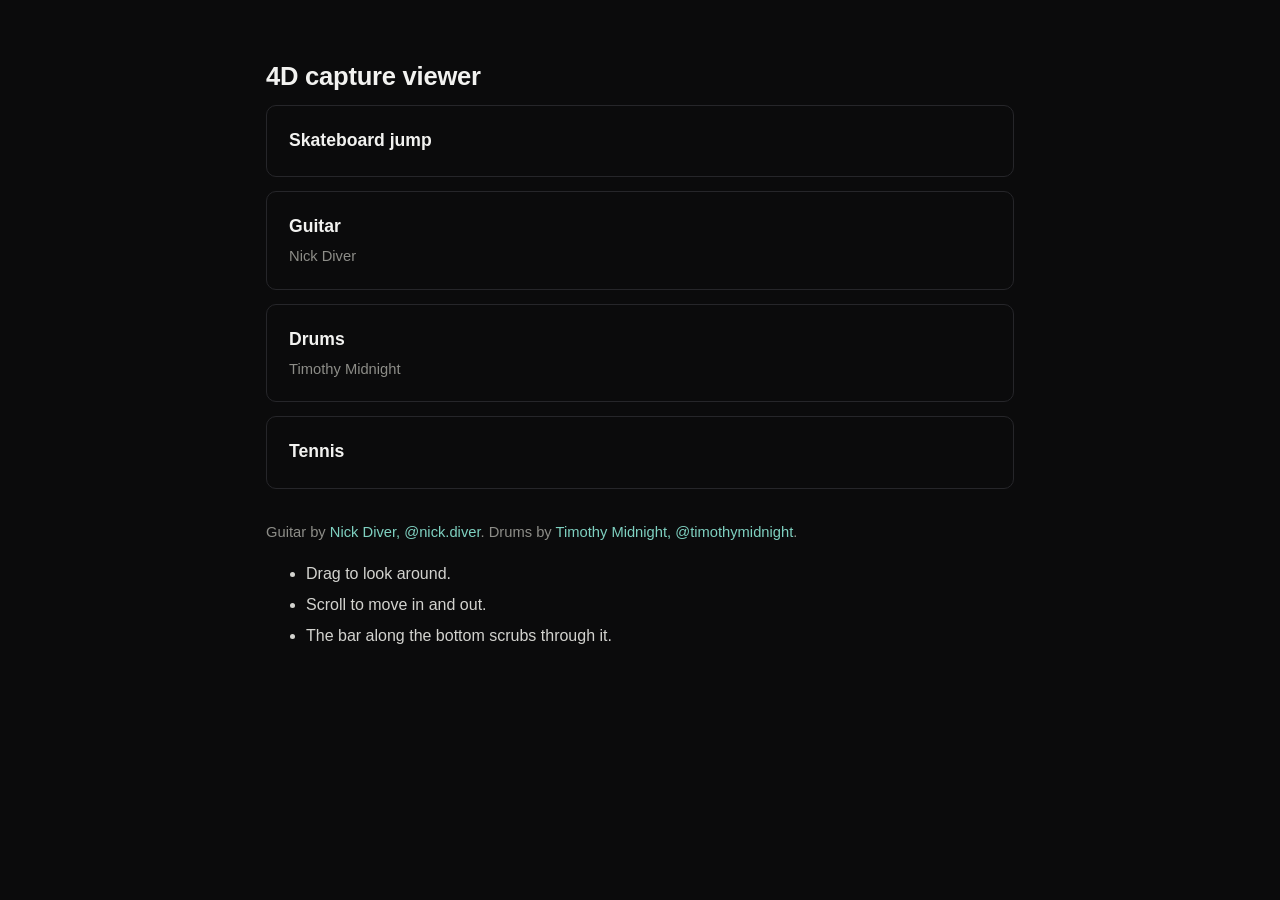
<file: index.html>
<!DOCTYPE html>
<html lang="en">
<head>
<meta charset="utf-8">
<meta name="viewport" content="width=device-width, initial-scale=1">
<title>4D capture viewer</title>
<style>
  :root { --bg:#0b0b0c; --fg:#f2f2f0; --dim:#8d8d88; --line:#26262a; --accent:#7fd1c1; }
  * { box-sizing: border-box; }
  body { margin:0; background:var(--bg); color:var(--fg);
         font:16px/1.6 -apple-system,BlinkMacSystemFont,"Segoe UI",Helvetica,Arial,sans-serif; }
  .wrap { max-width:780px; margin:0 auto; padding:56px 16px 80px; }
  h1 { font-size:1.6rem; font-weight:600; margin:0 0 .3em; letter-spacing:-.01em; }
  .sub { color:var(--dim); margin:0 0 2.5em; }
  .scene { display:block; border:1px solid var(--line); border-radius:10px;
           padding:20px 22px; margin:0 0 14px; text-decoration:none; color:inherit;
           transition:border-color .15s, background .15s; }
  .scene:hover { border-color:var(--accent); background:#121214; }
  .scene b { display:block; font-size:1.1rem; margin-bottom:.15em; }
  .scene span { color:var(--dim); font-size:.92rem; }
  h2 { font-size:1rem; font-weight:600; margin:2.6em 0 .6em; }
  p, li { color:#d3d3cf; }
  li { margin-bottom:.35em; }
  code { background:#17171a; padding:1px 6px; border-radius:4px; font-size:.88em; }
  table { border-collapse:collapse; width:100%; margin:.6em 0 0; font-size:.93rem; }
  td { padding:5px 10px 5px 0; border-bottom:1px solid var(--line); color:#d3d3cf; }
  td:first-child { color:var(--dim); white-space:nowrap; width:42%; }
  .credits { margin:2.2em 0 0; color:var(--dim); font-size:.92rem; }
  .credits a { color:var(--accent); text-decoration:none; }
  .credits a:hover { text-decoration:underline; }
  footer { margin-top:3.5em; padding-top:1.4em; border-top:1px solid var(--line);
           color:var(--dim); font-size:.86rem; }
</style>
</head>
<body>
<div class="wrap">

  <h1>4D capture viewer</h1>


  <a class="scene" href="app/?lng=en&amp;cam=-1.3641,-0.5130,-9.8923,0.4428,-1.0699,0.7647&amp;load=https://pub-5d477fff8046453485dba51fd2ed2aa6.r2.dev/skate_jump.sog4d">
    <b>Skateboard jump</b>
  </a>

  <a class="scene" href="app/?lng=en&amp;cam=-6.9040,-0.6630,-12.1068,-0.9332,-0.9944,-1.5595&amp;bounce=1&amp;load=https://pub-5d477fff8046453485dba51fd2ed2aa6.r2.dev/nick_guitar.sog4d">
    <b>Guitar</b>
    <span>Nick Diver</span>
  </a>

  <a class="scene" href="app/?lng=en&amp;view=-0.3908,-0.0409,2.5588,184.1537,-1.0417,0.097728&amp;audio=../assets/tim_drums.m4a&amp;load=https://pub-5d477fff8046453485dba51fd2ed2aa6.r2.dev/tim_drums.sog4d">
    <b>Drums</b>
    <span>Timothy Midnight</span>
  </a>

  <a class="scene" href="app/?lng=en&amp;view=-2.5139,-1.8798,6.7518,144.3473,-8.0171,0.110555&amp;load=https://pub-5d477fff8046453485dba51fd2ed2aa6.r2.dev/tennis.sog4d">
    <b>Tennis</b>
  </a>

  <p class="credits">
    Guitar by <a href="https://www.instagram.com/nick.diver/" target="_blank" rel="noopener noreferrer">Nick Diver, @nick.diver</a>.
    Drums by <a href="https://www.instagram.com/timothymidnight/" target="_blank" rel="noopener noreferrer">Timothy Midnight, @timothymidnight</a>.
  </p>

  <ul>
    <li>Drag to look around.</li>
    <li>Scroll to move in and out.</li>
    <li>The bar along the bottom scrubs through it.</li>
  </ul>

</div>
<!-- Cloudflare Web Analytics -->
<script type="module" src="https://static.cloudflareinsights.com/beacon.min.js" data-cf-beacon='{"token": "38a9ac688dff4cf298d0b71aaebb80f2"}'></script>
<!-- End Cloudflare Web Analytics -->
</body>
</html>
</file>
